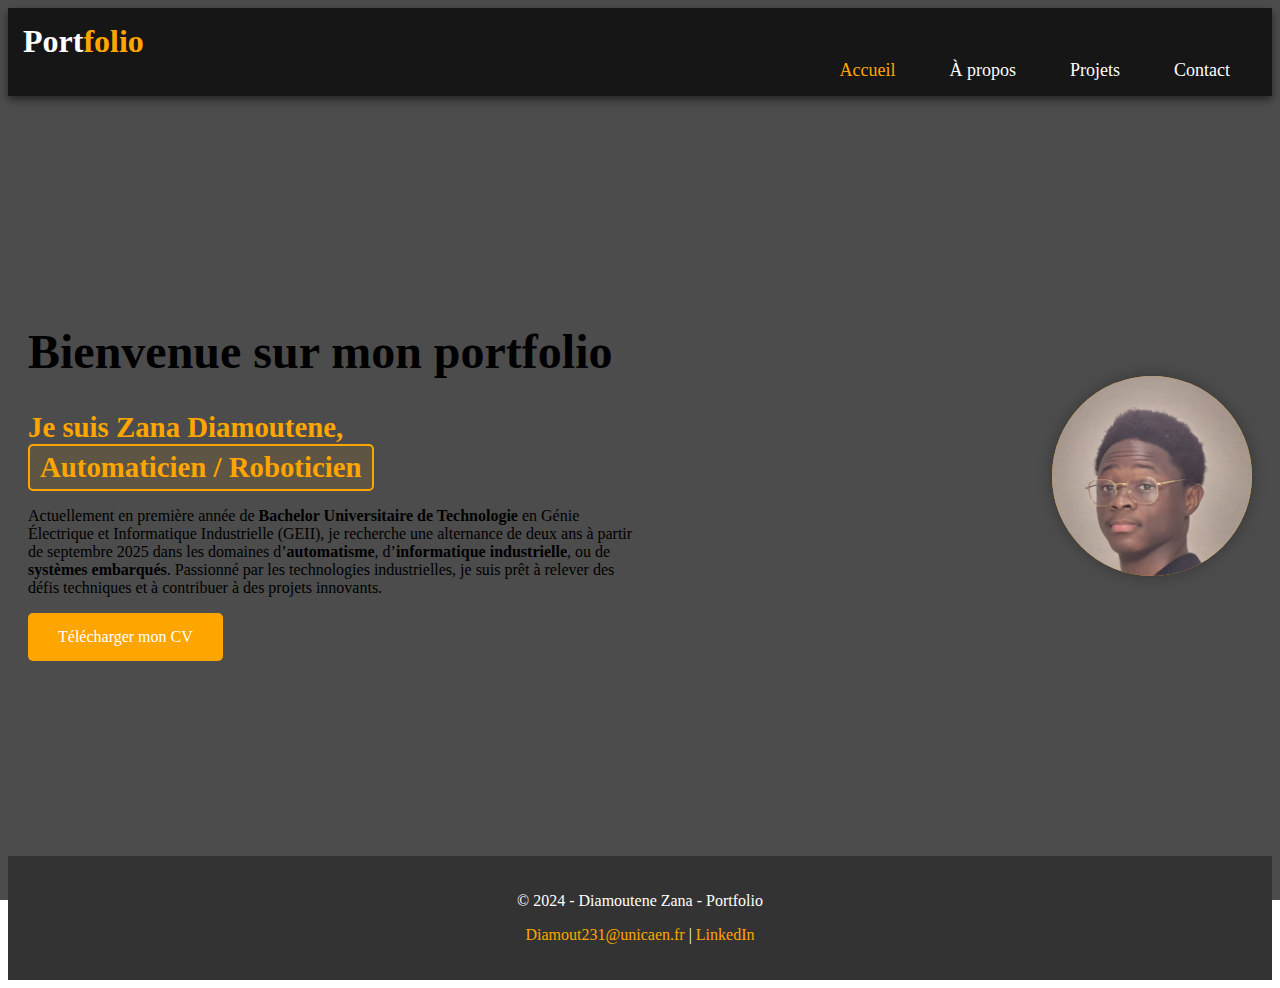
<file: index.html>
<!DOCTYPE html>
<html lang="fr">
<head>
    <meta charset="UTF-8">
    <meta name="description" content="Portfolio de Diamoutene Zana, étudiant en BUT Génie Électrique et Informatique Industrielle, spécialisé en automatismes et technologies industrielles.">
    <meta name="viewport" content="width=device-width, initial-scale=1.0">
    <meta name="google-site-verification" content="o0kNYzq9d428dN_teV4NtshcvAp1EkjfD2ZoIgLPiwQ" />
    <title>Diamoutene Zana - Portfolio</title>
    <link rel="stylesheet" type="text/css" href="public/css/style_page1.css">
</head>
<body>
    <nav>
        <a href="index.html" class="logo">Port<span>folio</span></a>
        <div class="navbar">
            <ul>
                <li><a href="index.html" class="active">Accueil</a></li>
                <li><a href="appropos.html">À propos</a></li>
                <li><a href="projet.html">Projets</a></li>
                <li><a href="contact.html">Contact</a></li>
            </ul>
        </div>
    </nav>

    <header>
        <div class="container">
            <div class="text">
                <h1>Bienvenue sur mon portfolio</h1>
                <h2>Je suis Zana Diamoutene, <span class="changes-text"></span></h2>
                <p>
                    Actuellement en première année de <strong>Bachelor Universitaire de Technologie</strong> 
                    en Génie Électrique et Informatique Industrielle (GEII), je recherche une alternance de deux ans à partir 
                    de septembre 2025 dans les domaines d’<strong>automatisme</strong>, d’<strong>informatique industrielle</strong>, ou de 
                    <strong>systèmes embarqués</strong>. Passionné par les technologies industrielles, je suis prêt à relever des défis 
                    techniques et à contribuer à des projets innovants.
                </p>
                <a href="public/image/ZANA-DIAMOUTENE.pdf" class="btn">Télécharger mon CV</a>
            </div>
            
            <div class="image-container">
                <div class="cercle">
                    <img src="public/image/IMG_4705.jpg" alt="Photo de Diamoutene Zana">
                </div>
            </div>
        </div>
    </header>

    <footer>
        <p>© 2024 - Diamoutene Zana - Portfolio</p>
        <p><a href="mailto:zana.diamoutene@example.com">Diamout231@unicaen.fr</a> | <a href="https://www.linkedin.com/in/zana-tidiane-diamoutene-832a29216/" target="_blank">LinkedIn</a></p>
    </footer>
    <script src="public/js/index.js"></script>
</body>
</html>
</file>
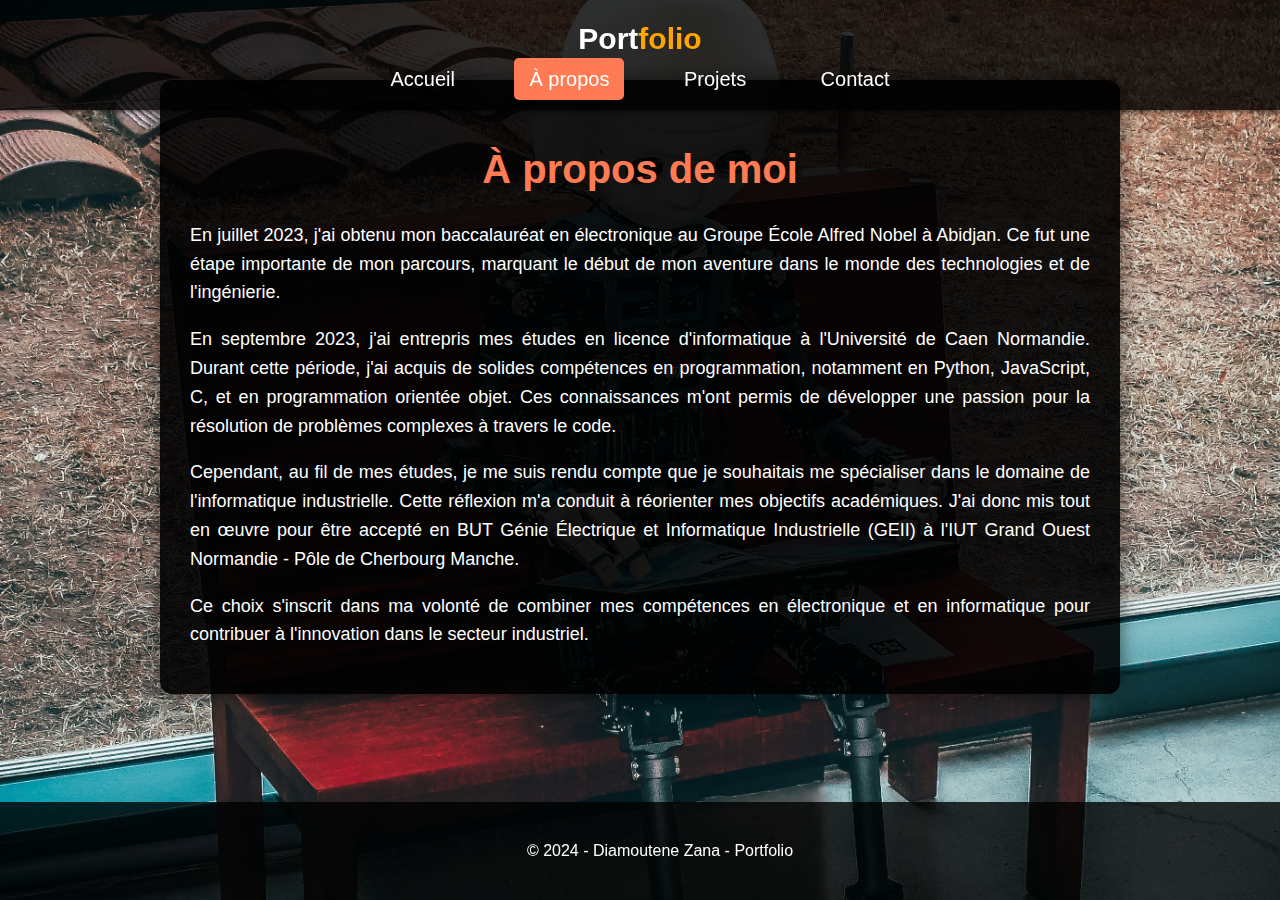
<file: appropos.html>
<!DOCTYPE html>
<html lang="fr">
<head>
    <link rel="stylesheet" type="text/css" href="css/style_page2.css">
    <title>À propos - Diamoutene Zana</title>
    <meta charset="UTF-8">

</head>
<body>

    <nav>
        <a href="index.html" class="logo">Port<span>folio</span></a>
        <div class="navbar">
            <ul>
                <li><a href="index.html">Accueil</a></li>
                <li><a href="appropos.html" class="active">À propos</a></li>
                <li><a href="projet.html">Projets</a></li>
                <li><a href="contact.html">Contact</a></li>
            </ul>
        </div>
    </nav>

    <div class="container">
        <div class="text">
            <h1>À propos de moi</h1>
            <p>En juillet 2023, j'ai obtenu mon baccalauréat en électronique au Groupe École Alfred Nobel à Abidjan. Ce fut une étape importante de mon parcours, marquant le début de mon aventure dans le monde des technologies et de l'ingénierie.</p>

            <p>En septembre 2023, j'ai entrepris mes études en licence d'informatique à l'Université de Caen Normandie. Durant cette période, j'ai acquis de solides compétences en programmation, notamment en Python, JavaScript, C, et en programmation orientée objet. Ces connaissances m'ont permis de développer une passion pour la résolution de problèmes complexes à travers le code.</p>

            <p>Cependant, au fil de mes études, je me suis rendu compte que je souhaitais me spécialiser dans le domaine de l'informatique industrielle. Cette réflexion m'a conduit à réorienter mes objectifs académiques. J'ai donc mis tout en œuvre pour être accepté en BUT Génie Électrique et Informatique Industrielle (GEII) à l'IUT Grand Ouest Normandie - Pôle de Cherbourg Manche.</p>

            <p>Ce choix s'inscrit dans ma volonté de combiner mes compétences en électronique et en informatique pour contribuer à l'innovation dans le secteur industriel.</p>
        </div>
    </div>

    <footer>
        <p>© 2024 - Diamoutene Zana - Portfolio</p>
    </footer>

    <!-- Insertion du script JavaScript -->
    <script src="js/appropos.js"></script>
</body>
</html>
</file>
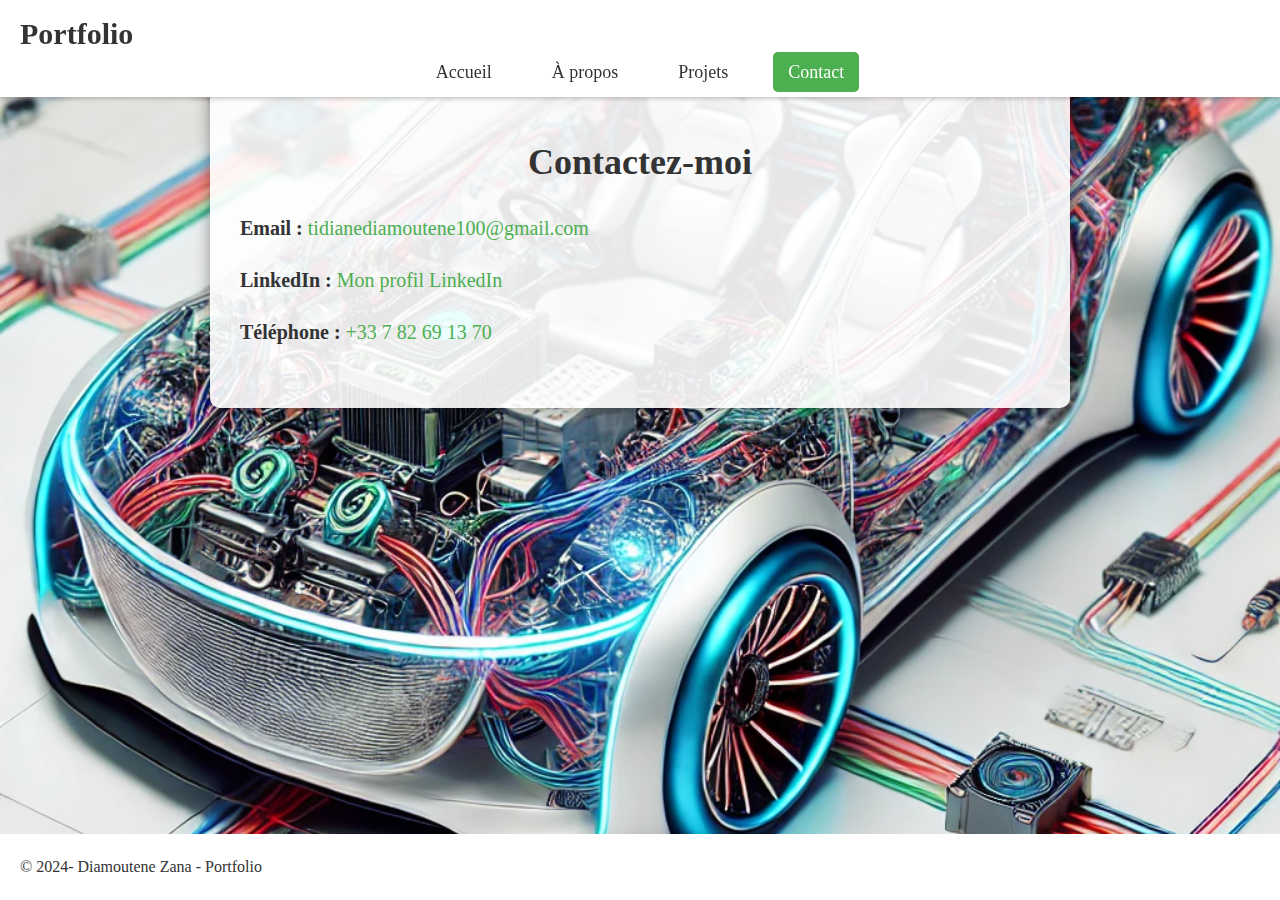
<file: conatct.html>
<!DOCTYPE html>
<html lang="fr">
<head>
    <link rel="stylesheet" href="css/style_page4.css">
    <title>Contact - Diamoutene Zana</title>
</head>
<body>

    <nav>
        <a href="index.html" class="logo">Port<span>folio</span></a>
        <div class="navbar">
            <ul>
                <li><a href="index.html">Accueil</a></li>
                <li><a href="appropos.html">À propos</a></li>
                <li><a href="projet.html">Projets</a></li>
                <li><a href="conatct.html"class="active">Contact</a></li>
            </ul>
        </div>
    </nav>

    <div class="container">
        <h1>Contactez-moi</h1>
        <div class="contact-info">
            <p><strong>Email :</strong> <a href="mailto:tidianediamoutene100@gmail.com">tidianediamoutene100@gmail.com</a></p>
            <p><strong>LinkedIn :</strong> <a href="https://www.linkedin.com/in/zana-tidiane-diamoutene-832a29216" target="_blank">Mon profil LinkedIn</a></p>
            <p><strong>Téléphone :</strong> <a href="tel:+33782691370">+33 7 82 69 13 70</a></p>
        </div>
    </div>

    <footer>
        <p>© 2024- Diamoutene Zana - Portfolio</p>
    </footer>

</body>
</html>
</file>
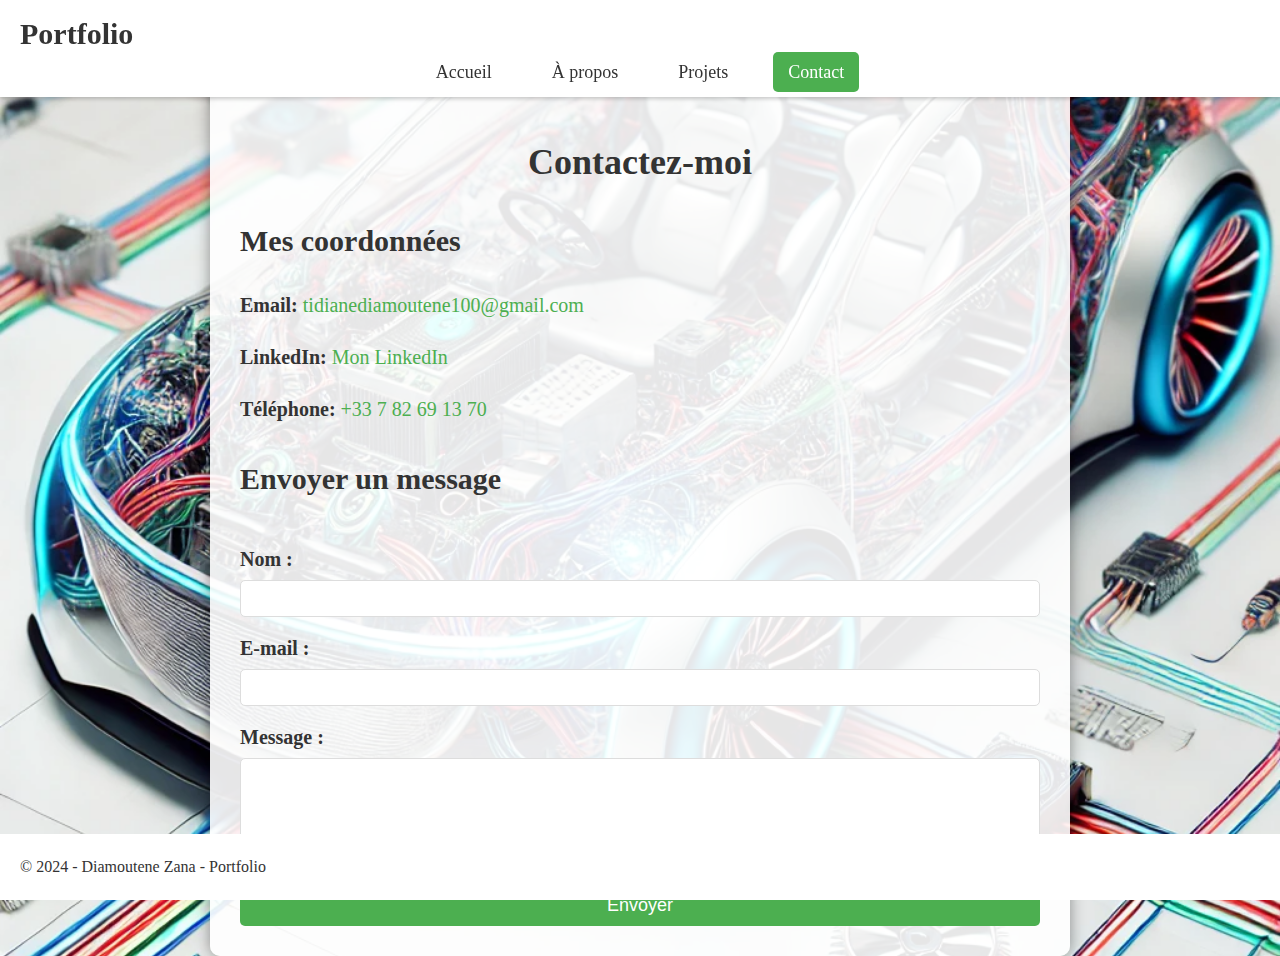
<file: contact.html>
<!DOCTYPE html>
<html lang="fr">
<head>
    <meta charset="UTF-8">
    <meta name="viewport" content="width=device-width, initial-scale=1.0">
    <link rel="stylesheet" href="css/style_page4.css">
    <title>Contact - Diamoutene Zana</title>
</head>
<body>

    <nav>
        <a href="index.html" class="logo">Port<span>folio</span></a>
        <div class="navbar">
            <ul>
                <li><a href="index.html">Accueil</a></li>
                <li><a href="appropos.html">À propos</a></li>
                <li><a href="projet.html">Projets</a></li>
                <li><a href="contact.html" class="active">Contact</a></li>
            </ul>
        </div>
    </nav>

    <div class="container">
        <h1>Contactez-moi</h1>
        
        <!-- Informations de contact -->
        <div class="contact-info">
            <h2>Mes coordonnées</h2>
            <p><strong>Email:</strong> <a href="mailto:tidianediamoutene100@gmail.com">tidianediamoutene100@gmail.com</a></p>
            <p><strong>LinkedIn:</strong> <a href="https://www.linkedin.com/in/zana-tidiane-diamoutene-832a29216" target="_blank">Mon LinkedIn</a></p>
            <p><strong>Téléphone:</strong> <a href="tel:+33782691370">+33 7 82 69 13 70</a></p>
        </div>

        <!-- Formulaire de contact -->
        <div class="form-container">
            <h2>Envoyer un message</h2>
            <form id="contactForm" action="https://formspree.io/f/xldrpbak" method="POST">
                <label for="name">Nom :</label>
                <input type="text" id="name" name="name" required>
                
                <label for="email">E-mail :</label>
                <input type="email" id="email" name="email" required>
                
                <label for="message">Message :</label>
                <textarea id="message" name="message" rows="6" required></textarea>
                
                <button type="submit">Envoyer</button>
            </form>
        </div>
    </div>

    <footer>
        <p>© 2024 - Diamoutene Zana - Portfolio</p>
    </footer>

    <!-- JavaScript -->
    <script src="js/contact.js"></script>
</body>
</html>
</file>
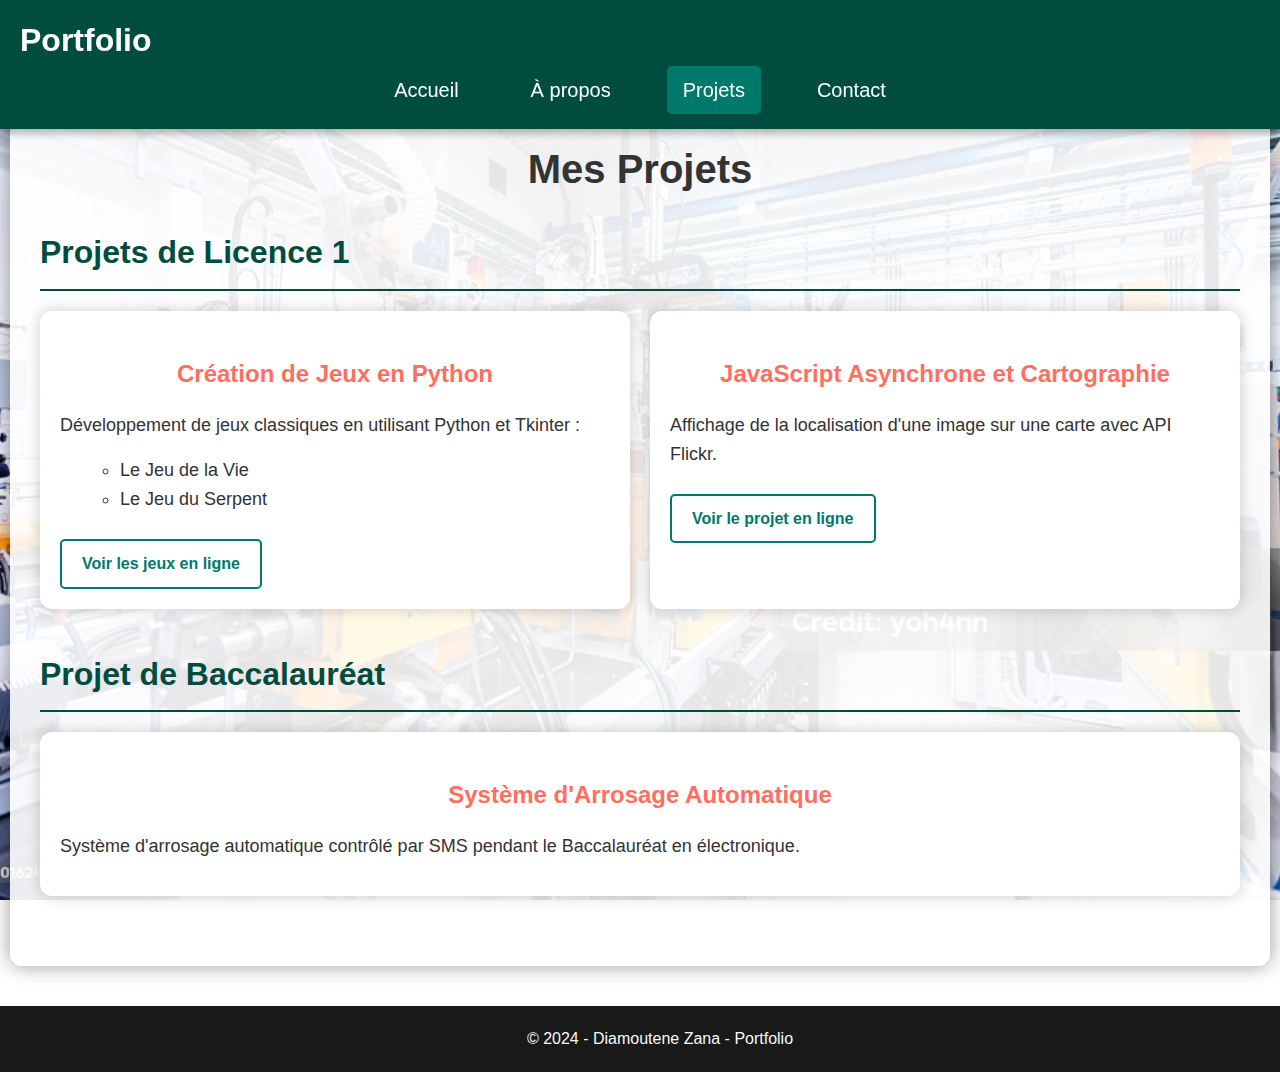
<file: projet.html>
<!DOCTYPE html>
<html lang="fr">
<head>
    <meta charset="UTF-8">
    <meta name="viewport" content="width=device-width, initial-scale=1.0">
    <link rel="stylesheet" href="css/style_page3.css">
    <title>Projets - Diamoutene Zana</title>
</head>
<body>
<nav>
    <a href="index.html" class="logo">Port<span>folio</span></a>
    <div class="navbar">
        <ul>
            <li><a href="index.html">Accueil</a></li>
            <li><a href="appropos.html">À propos</a></li>
            <li><a href="projet.html" class="active">Projets</a></li>
            <li><a href="contact.html">Contact</a></li>
        </ul>
    </div>
</nav>

<div class="container">
    <h1>Mes Projets</h1>

    <!-- Section des projets de Licence 1 -->
    <section class="project-section">
        <h2>Projets de Licence 1</h2>
        <div class="project-grid">
            <!-- Projet Création de Jeux en Python -->
            <div class="project-item">
                <h3>Création de Jeux en Python</h3>
                <p>Développement de jeux classiques en utilisant Python et Tkinter :</p>
                <ul>
                    <li>Le Jeu de la Vie</li>
                    <li>Le Jeu du Serpent</li>
                </ul>
                <a href="https://diamoutene1.github.io/jeu-python/" class="project-link" target="_blank">Voir les jeux en ligne</a>
            </div>

            <!-- Projet JavaScript Asynchrone et Cartographie -->
            <div class="project-item">
                <h3>JavaScript Asynchrone et Cartographie</h3>
                <p>Affichage de la localisation d'une image sur une carte avec API Flickr.</p>
                <a href="https://diamoutene1.github.io/projetflickr/" class="project-link" target="_blank">Voir le projet en ligne</a>
            </div>
        </div> <!-- Fin de la grille des projets de Licence 1 -->
    </section>

    <!-- Section du projet de Baccalauréat -->
    <section class="project-section">
        <h2>Projet de Baccalauréat</h2>
        <div class="project-item">
            <h3>Système d'Arrosage Automatique</h3>
            <p>Système d'arrosage automatique contrôlé par SMS pendant le Baccalauréat en électronique.</p>
        </div>
    </section>
</div> <!-- Fin du conteneur -->

<footer>
    <p>© 2024 - Diamoutene Zana - Portfolio</p>
</footer>

<script src="js/projet.js"></script>
</body>
</html>
</file>
<file: public/css/style_page1.css>
<<<<<<< HEAD
/* Corps principal */
body {
    background: url('../image/image1.jpg') no-repeat center center fixed;
    background-size: cover; /* S'assurer que l'image couvre tout l'écran */
    margin: 0;
    padding: 0;
    height: 100%;
    position: relative;
    color: #fff;
    font-family: 'Arial', sans-serif; /* Police plus moderne */
    max-width: 100%;
    overflow-x: hidden;  /* Évite le défilement horizontal */
}

body::before {
    content: "";
    position: absolute;
    top: 0;
    left: 0;
    width: 100%;
    height: 100%;
    background: rgba(0, 0, 0, 0.7); /* Overlay sombre pour améliorer la lisibilité */
    z-index: 1;
}

nav, .container, footer {
    position: relative;
    z-index: 2;
}

/* Logo et Navigation */
.logo {
    font-size: 2em;
    color: #fff;
    text-decoration: none;
    font-weight: 700;
    animation: glow 1.5s infinite alternate;
}

.logo span {
    color: #ffa500; /* Couleur d'accentuation */
}

nav {
    background-color: rgba(0, 0, 0, 0.7);
    padding: 15px;
    box-shadow: 0 4px 8px rgba(0, 0, 0, 0.5);
}

.navbar ul {
    list-style: none;
    display: flex;
    justify-content: flex-end;
    margin: 0;
    padding: 0;
}

.navbar ul li {
    margin: 0 15px;
}

.navbar a {
    color: #fff;
    text-decoration: none;
    font-size: 18px;
    padding: 8px 12px;
    transition: color 0.5s;
}

.navbar a:hover, .navbar .active {
    color: #ffa500; /* Couleur d'accentuation */
}

/* Container principal */
.container {
    display: flex;
    justify-content: space-between;
    align-items: center;
    min-height: 80vh;
    padding: 20px;
}

.text {
    max-width: 50%;
}

.text h1 {
    font-size: 3em;
    animation: fadeIn 2s ease-out, slideIn 3s ease-in-out; /* Animation pour le titre */
}

.text h2 {
    font-size: 1.8em;
    margin: 10px 0;
    color: #ffa500; /* Couleur d'accentuation */
}

.changes-text {
    display: inline-block; /* Garde le texte dans une seule ligne */
    padding: 5px 10px;
    background: rgba(255, 165, 0, 0.1); /* Arrière-plan léger */
    border: 2px solid #ffa500; /* Bordure orange pour encadrer l'animation */
    border-radius: 5px; /* Coins arrondis */
    min-width: 300px; /* Largeur minimale pour éviter les sauts visuels */
    text-align: center; /* Centrer le texte */
    color: #ffa500;
    font-weight: bold;
    white-space: nowrap; /* Empêche le retour à la ligne */
    transition: opacity 0.5s ease-in-out; /* Transition fluide de l'opacité */
}

/* Animation des changements de texte */
@keyframes fade-in-out {
    0%, 100% {
        opacity: 0; /* Commence et finit avec une opacité nulle */
    }
    20%, 80% {
        opacity: 1; /* Texte visible pendant le milieu de l'animation */
    }
}

/* Bouton */
.btn {
    display: inline-block;
    padding: 15px 30px;
    background: #ffa500;
    color: #fff;
    text-decoration: none;
    border-radius: 5px;
    margin-right: 10px;
    transition: background-color 0.3s, transform 0.3s;
}

.btn:hover {
    background: #ff8c00;
    transform: scale(1.05);
}

/* Image de présentation */
.image-container .cercle {
    width: 200px;
    height: 200px;
    background: #ffa500;
    border-radius: 50%;
    overflow: hidden;
    box-shadow: 0 0 15px rgba(0, 0, 0, 0.3);
}

.image-container img {
    width: 100%;
    object-fit: cover;
}

/* Footer */
footer {
    background-color: #333;
    color: #fff;
    text-align: center;
    padding: 20px;
}

footer a {
    color: #ffa500;
    text-decoration: none;
}

footer a:hover {
    text-decoration: underline;
}

/* Animations */
@keyframes glow {
    from {
        text-shadow: 0 0 5px #fff, 0 0 10px #ffa500, 0 0 20px #ffa500;
    }
    to {
        text-shadow: 0 0 10px #fff, 0 0 20px #ffa500, 0 0 30px #ffa500;
    }
}

@keyframes fadeIn {
    from {
        opacity: 0;
    }
    to {
        opacity: 1;
    }
}

@keyframes slideIn {
    from {
        transform: translateY(-20px);
    }
    to {
        transform: translateY(0);
    }
}

/* Media Queries pour rendre le site responsive */
@media (max-width: 768px) {
    .container {
        flex-direction: column;
        align-items: center;
        padding: 10px;
    }

    .text {
        max-width: 100%;
        text-align: center;
    }

    .text h1 {
        font-size: 2.5em;
    }

    .text h2 {
        font-size: 1.5em;
    }

    .image-container .cercle {
        width: 150px;
        height: 150px;
    }

    .btn {
        padding: 10px 20px;
    }
}

@media (max-width: 480px) {
    .text h1 {
        font-size: 2em;
    }

    .text h2 {
        font-size: 1.2em;
    }

    .navbar a {
        font-size: 16px;
    }

    .navbar ul {
        flex-direction: column;
        align-items: center;
    }

    .navbar ul li {
        margin: 10px 0;
    }
}
=======
/* Corps principal */
body {
    background: url('../image/image1.jpg') no-repeat center center fixed;
    background-size: cover; /* S'assurer que l'image couvre tout l'écran */
    margin: 0;
    padding: 0;
    height: 100%;
    position: relative;
    color: #fff;
    font-family: 'Arial', sans-serif; /* Police plus moderne */
    max-width: 100%;
    overflow-x: hidden;  /* Évite le défilement horizontal */
}

body::before {
    content: "";
    position: absolute;
    top: 0;
    left: 0;
    width: 100%;
    height: 100%;
    background: rgba(0, 0, 0, 0.7); /* Overlay sombre pour améliorer la lisibilité */
    z-index: 1;
}

nav, .container, footer {
    position: relative;
    z-index: 2;
}

/* Logo et Navigation */
.logo {
    font-size: 2em;
    color: #fff;
    text-decoration: none;
    font-weight: 700;
    animation: glow 1.5s infinite alternate;
}

.logo span {
    color: #ffa500; /* Couleur d'accentuation */
}

nav {
    background-color: rgba(0, 0, 0, 0.7);
    padding: 15px;
    box-shadow: 0 4px 8px rgba(0, 0, 0, 0.5);
}

.navbar ul {
    list-style: none;
    display: flex;
    justify-content: flex-end;
    margin: 0;
    padding: 0;
}

.navbar ul li {
    margin: 0 15px;
}

.navbar a {
    color: #fff;
    text-decoration: none;
    font-size: 18px;
    padding: 8px 12px;
    transition: color 0.5s;
}

.navbar a:hover, .navbar .active {
    color: #ffa500; /* Couleur d'accentuation */
}

/* Container principal */
.container {
    display: flex;
    justify-content: space-between;
    align-items: center;
    min-height: 80vh;
    padding: 20px;
}

.text {
    max-width: 50%;
}

.text h1 {
    font-size: 3em;
    animation: fadeIn 2s ease-out, slideIn 3s ease-in-out; /* Animation pour le titre */
}

.text h2 {
    font-size: 1.8em;
    margin: 10px 0;
    color: #ffa500; /* Couleur d'accentuation */
}

.changes-text {
    display: inline-block; /* Garde le texte dans une seule ligne */
    padding: 5px 10px;
    background: rgba(255, 165, 0, 0.1); /* Arrière-plan léger */
    border: 2px solid #ffa500; /* Bordure orange pour encadrer l'animation */
    border-radius: 5px; /* Coins arrondis */
    min-width: 300px; /* Largeur minimale pour éviter les sauts visuels */
    text-align: center; /* Centrer le texte */
    color: #ffa500;
    font-weight: bold;
    white-space: nowrap; /* Empêche le retour à la ligne */
    transition: opacity 0.5s ease-in-out; /* Transition fluide de l'opacité */
}

/* Animation des changements de texte */
@keyframes fade-in-out {
    0%, 100% {
        opacity: 0; /* Commence et finit avec une opacité nulle */
    }
    20%, 80% {
        opacity: 1; /* Texte visible pendant le milieu de l'animation */
    }
}

/* Bouton */
.btn {
    display: inline-block;
    padding: 15px 30px;
    background: #ffa500;
    color: #fff;
    text-decoration: none;
    border-radius: 5px;
    margin-right: 10px;
    transition: background-color 0.3s, transform 0.3s;
}

.btn:hover {
    background: #ff8c00;
    transform: scale(1.05);
}

/* Image de présentation */
.image-container .cercle {
    width: 200px;
    height: 200px;
    background: #ffa500;
    border-radius: 50%;
    overflow: hidden;
    box-shadow: 0 0 15px rgba(0, 0, 0, 0.3);
}

.image-container img {
    width: 100%;
    object-fit: cover;
}

/* Footer */
footer {
    background-color: #333;
    color: #fff;
    text-align: center;
    padding: 20px;
}

footer a {
    color: #ffa500;
    text-decoration: none;
}

footer a:hover {
    text-decoration: underline;
}

/* Animations */
@keyframes glow {
    from {
        text-shadow: 0 0 5px #fff, 0 0 10px #ffa500, 0 0 20px #ffa500;
    }
    to {
        text-shadow: 0 0 10px #fff, 0 0 20px #ffa500, 0 0 30px #ffa500;
    }
}

@keyframes fadeIn {
    from {
        opacity: 0;
    }
    to {
        opacity: 1;
    }
}

@keyframes slideIn {
    from {
        transform: translateY(-20px);
    }
    to {
        transform: translateY(0);
    }
}

/* Media Queries pour rendre le site responsive */
@media (max-width: 768px) {
    .container {
        flex-direction: column;
        align-items: center;
        padding: 10px;
    }

    .text {
        max-width: 100%;
        text-align: center;
    }

    .text h1 {
        font-size: 2.5em;
    }

    .text h2 {
        font-size: 1.5em;
    }

    .image-container .cercle {
        width: 150px;
        height: 150px;
    }

    .btn {
        padding: 10px 20px;
    }
}

@media (max-width: 480px) {
    .text h1 {
        font-size: 2em;
    }

    .text h2 {
        font-size: 1.2em;
    }

    .navbar a {
        font-size: 16px;
    }

    .navbar ul {
        flex-direction: column;
        align-items: center;
    }

    .navbar ul li {
        margin: 10px 0;
    }
}
>>>>>>> 1fe21adc4af827cf6bc0bbda689313e2156e4544
</file>
<file: css/style_page2.css>
/* Définition de la police principale */
body {
    font-family: 'Arial', sans-serif;
    color: #ffffff;
    margin: 0;
    padding: 0;
    background: url('../image/image2.jpg') no-repeat center center fixed;
    background-size: cover;
    line-height: 1.6;
    overflow-x: hidden; /* Empêcher le débordement horizontal */
}

/* Style pour la navigation */
nav {
    background: rgba(0, 0, 0, 0.8); /* Menu semi-transparent */
    padding: 15px 0;
    text-align: center;
    box-shadow: 0 2px 4px rgba(0, 0, 0, 0.5); /* Ombre portée */
    animation: slideDown 1s ease-out; /* Animation de la navigation */
    position: fixed;
    width: 100%;
    top: 0;
    z-index: 1000;
}

nav .logo {
    color: #fff;
    font-size: 30px;
    font-weight: bold;
    text-decoration: none;
    animation: fadeIn 2s ease-in; /* Animation du logo */
}

nav .logo span {
    color: #ffa500; /* Couleur d'accentuation pour le texte "folio" */
}

nav .navbar ul {
    list-style: none;
    padding: 0;
    margin: 0;
}

nav .navbar ul li {
    display: inline;
    margin: 0 20px;
    animation: fadeIn 2s ease-in; /* Animation des éléments de la navbar */
}

nav .navbar ul li a {
    color: #fff;
    text-decoration: none;
    font-size: 20px;
    padding: 10px 15px;
    border-radius: 5px;
    transition: background-color 0.3s ease-in-out;
}

nav .navbar ul li a:hover,
nav .navbar ul li a.active {
    background: #ff7b54; /* Couleur de survol et active */
    color: #ffffff;
}

/* Container principal */
.container {
    max-width: 900px;
    margin: auto;
    padding: 30px;
    background: rgba(0, 0, 0, 0.9); /* Fond plus sombre pour le texte */
    border-radius: 12px;
    box-shadow: 0 0 20px rgba(0, 0, 0, 0.6);
    margin-top: 80px; /* Ajuster le margin-top pour laisser de l'espace pour la navigation fixe */
    animation: fadeInUp 1.5s ease-out; /* Animation du container */
}

.container h1 {
    font-size: 40px;
    margin-bottom: 20px;
    color: #ff7b54;
    text-align: center;
    animation: fadeInUp 2s ease-out; /* Animation du titre */
}

.container p {
    font-size: 18px;
    margin-bottom: 15px;
    text-align: justify;
    animation: fadeInUp 2s ease-out; /* Animation des paragraphes */
}

/* Style pour le footer */
footer {
    text-align: center;
    padding: 20px;
    background: rgba(0, 0, 0, 0.8); /* Footer semi-transparent */
    color: #ffffff;
    position: fixed;
    width: 100%;
    bottom: 0;
    animation: fadeIn 3s ease-in; /* Animation du footer */
}

/* Définition des animations */
@keyframes slideDown {
    from {
        transform: translateY(-100%);
        opacity: 0;
    }
    to {
        transform: translateY(0);
        opacity: 1;
    }
}

@keyframes fadeIn {
    from {
        opacity: 0;
    }
    to {
        opacity: 1;
    }
}

@keyframes fadeInUp {
    from {
        transform: translateY(20px);
        opacity: 0;
    }
    to {
        transform: translateY(0);
        opacity: 1;
    }
}
</file>
<file: css/style_page4.css>
/* Définition de la police principale et des couleurs */
body {
    font-family: 'Georgia', serif;
    color: #333333;
    margin: 0;
    padding: 0;
    background: url('../image/image4.jpg') no-repeat center center fixed;
    background-size: cover;
    line-height: 1.6;
    animation: backgroundFade 15s infinite alternate ease-in-out; /* Effet de fondu subtil pour l'arrière-plan */
}

/* Style pour la navigation */
nav {
    background: #ffffff; /* Couleur de fond claire */
    padding: 10px 0;
    box-shadow: 0 2px 4px rgba(0, 0, 0, 0.2); /* Ombre légère */
    position: fixed;
    width: 100%;
    top: 0;
    z-index: 1000;
    animation: slideInFromTop 1s ease-out; /* Glissement doux depuis le haut pour la navigation */
}

nav .logo {
    color: #333333;
    font-size: 30px;
    font-weight: bold;
    text-decoration: none;
    padding-left: 20px;
    animation: rotateIn 1s ease-in; /* Effet de rotation pour le logo */
}

nav .navbar ul {
    list-style: none;
    padding: 0;
    margin: 0;
    display: flex;
    justify-content: center;
    animation: fadeInMenu 1.5s ease-in; /* Apparition progressive pour les liens de la navbar */
}

nav .navbar ul li {
    margin: 0 15px;
    animation: pulsate 2s infinite alternate; /* Effet de pulsation douce pour chaque élément de la navbar */
}

nav .navbar ul li a {
    color: #333333;
    text-decoration: none;
    font-size: 18px;
    padding: 10px 15px;
    border-radius: 5px;
    transition: background 0.3s, color 0.3s;
}

nav .navbar ul li a:hover,
nav .navbar ul li a.active {
    background: #4caf50; /* Couleur de survol différente */
    color: #ffffff;
    animation: colorShift 0.5s ease-in-out; /* Animation de changement de couleur lors du survol */
}

/* Style pour le conteneur de contact */
.container {
    max-width: 800px;
    margin: auto;
    padding: 30px;
    background: rgba(255, 255, 255, 0.9); /* Fond blanc semi-transparent pour le contraste */
    border-radius: 10px;
    box-shadow: 0 0 15px rgba(0, 0, 0, 0.4);
    margin-top: 80px; /* Espace pour la barre de navigation fixe */
    animation: slideInFromBottom 1s ease-out; /* Glissement doux depuis le bas pour le conteneur */
}

.container h1 {
    font-size: 36px;
    margin-bottom: 20px;
    color: #333333;
    text-align: center;
    animation: textFocusIn 1.5s ease-out; /* Mise en avant du texte par un effet de focus */
}

/* Informations de contact */
.contact-info {
    font-size: 20px;
    margin-bottom: 30px;
}

.contact-info p {
    margin-bottom: 15px;
    animation: fadeInText 2s ease-in; /* Apparition progressive du texte */
}

.contact-info a {
    color: #4caf50; /* Couleur des liens */
    text-decoration: none;
    animation: bounceInLink 1.5s ease-out; /* Apparition avec un léger rebond pour les liens */
}

.contact-info a:hover {
    text-decoration: underline;
    animation: underlineGrow 0.3s ease-in-out; /* Animation d'agrandissement du soulignement au survol */
}

/* Style pour le formulaire de contact */
.form-container {
    font-size: 20px;
}

.form-container form {
    display: flex;
    flex-direction: column;
}

.form-container label {
    margin-top: 15px;
    font-weight: bold;
}

.form-container input,
.form-container textarea {
    margin-top: 5px;
    padding: 10px;
    border-radius: 5px;
    border: 1px solid #ddd;
}

.form-container button {
    margin-top: 15px;
    padding: 10px;
    border: none;
    border-radius: 5px;
    background-color: #4caf50;
    color: white;
    font-size: 18px;
    cursor: pointer;
}

.form-container button:hover {
    background-color: #45a049;
}

/* Style pour le footer */
footer {
    text-align: relative;
    padding: 20px;
    background: #ffffff; /* Couleur sombre pour contraster avec le fond de page */
    color: #333333;
    position: fixed;
    width: 100%;
    bottom: 0;
    animation: footerFadeIn 2s ease-in; /* Apparition progressive du footer */
}

footer p {
    margin: 0;
}

/* Définition des animations */
@keyframes backgroundFade {
    0% { opacity: 1; }
    100% { opacity: 0.8; }
}

@keyframes slideInFromTop {
    from {
        transform: translateY(-100%);
        opacity: 0;
    }
    to {
        transform: translateY(0);
        opacity: 1;
    }
}

@keyframes slideInFromBottom {
    from {
        transform: translateY(100%);
        opacity: 0;
    }
    to {
        transform: translateY(0);
        opacity: 1;
    }
}

@keyframes rotateIn {
    from {
        transform: rotate(-360deg);
        opacity: 0;
    }
    to {
        transform: rotate(0deg);
        opacity: 1;
    }
}

@keyframes fadeInMenu {
    from {
        opacity: 0;
    }
    to {
        opacity: 1;
    }
}

@keyframes pulsate {
    0% { transform: scale(1); }
    100% { transform: scale(1.05); }
}

@keyframes colorShift {
    from { background-color: #4caf50; }
    to { background-color: #66bb6a; }
}

@keyframes textFocusIn {
    from {
        letter-spacing: -0.5em;
        filter: blur(12px);
        opacity: 0;
    }
    to {
        filter: blur(0px);
        opacity: 1;
    }
}

@keyframes fadeInText {
    from {
        opacity: 0;
    }
    to {
        opacity: 1;
    }
}

@keyframes bounceInLink {
    0% { transform: scale(0.8); opacity: 0; }
    50% { transform: scale(1.1); opacity: 1; }
    100% { transform: scale(1); }
}

@keyframes underlineGrow {
    from { text-decoration-width: 0; }
    to { text-decoration-width: 100%; }
}

@keyframes footerFadeIn {
    from { opacity: 0; }
    to { opacity: 1; }
}
</file>
<file: css/style_page3.css>
/* Définition de la police principale et des couleurs */
body {
    font-family: 'Verdana', sans-serif;
    color: #333333;
    margin: 0;
    padding: 0;
    background: url('../image/image3.jpg') no-repeat center center fixed;
    background-size: cover;
    line-height: 1.6;
    animation: backgroundPan 30s infinite linear, backgroundFade 20s infinite alternate ease-in-out;
}

/* Animation de défilement de l'image de fond */
@keyframes backgroundPan {
    0% {
        background-position: 0% 0%;
    }
    100% {
        background-position: 100% 100%;
    }
}

/* Animation de fondu et de changement de couleur */
@keyframes backgroundFade {
    0% {
        background-color: rgba(255, 255, 255, 0.5);
    }
    50% {
        background-color: rgba(255, 255, 255, 0.8);
    }
    100% {
        background-color: rgba(255, 255, 255, 0.5);
    }
}

/* Style pour le lien vers le projet */
.project-link,
.project-link1 {
    color: #00796b;
    font-weight: bold;
    text-decoration: none;
    display: inline-block;
    margin-top: 10px;
    padding: 10px 20px;
    border: 2px solid #00796b;
    border-radius: 5px;
    transition: background-color 0.3s, color 0.3s;
}

.project-link:hover,
.project-link1:hover {
    background-color: #00796b;
    color: #ffffff;
}

/* Style pour la navigation */
nav {
    background: #004d40;
    padding: 15px 0;
    box-shadow: 0 4px 8px rgba(0, 0, 0, 0.3);
    position: fixed;
    width: 100%;
    top: 0;
    z-index: 1000;
    animation: slideInDown 1s ease-out;
}

nav .logo {
    color: #ffffff;
    font-size: 32px;
    font-weight: bold;
    text-decoration: none;
    padding-left: 20px;
    animation: fadeIn 2s ease-in;
}

nav .navbar ul {
    list-style: none;
    padding: 0;
    margin: 0;
    display: flex;
    justify-content: center;
}

nav .navbar ul li {
    margin: 0 20px;
    animation: bounceIn 1.5s ease-in-out;
}

nav .navbar ul li a {
    color: #ffffff;
    text-decoration: none;
    font-size: 20px;
    padding: 8px 16px;
    display: block;
    border-radius: 5px;
    transition: background 0.3s, color 0.3s;
}

nav .navbar ul li a:hover,
nav .navbar ul li a.active {
    background: #00796b;
    color: #ffffff;
}

/* Style pour le conteneur des projets */
.container {
    max-width: 1200px;
    margin: auto;
    padding: 30px;
    background: rgba(255, 255, 255, 0.9);
    border-radius: 12px;
    box-shadow: 0 0 20px rgba(0, 0, 0, 0.4);
    margin-top: 80px;
    animation: fadeInUp 2s ease-out;
}

.container h1 {
    font-size: 40px;
    margin-bottom: 20px;
    color: #333333;
    text-align: center;
    animation: zoomIn 1.5s ease-out;
}

/* Section des projets */
.project-section {
    margin-bottom: 40px;
}

.project-section h2 {
    font-size: 32px;
    margin-bottom: 20px;
    color: #004d40;
    border-bottom: 2px solid #004d40;
    padding-bottom: 10px;
    animation: slideInDown 1s ease-out;
}

.project-grid {
    display: grid;
    grid-template-columns: 1fr 1fr;
    gap: 20px;
}

/* Les éléments de projet */
.project-item {
    background: #ffffff;
    border-radius: 12px;
    box-shadow: 0 0 15px rgba(0, 0, 0, 0.2);
    padding: 20px;
    animation: fadeInUp 1.5s ease-out;
}

.project-item h3 {
    font-size: 24px;
    margin-bottom: 15px;
    color: #ff6f61;
    text-align: center;
    animation: slideInLeft 1.5s ease-out;
}

.project-item p {
    font-size: 18px;
    margin-bottom: 15px;
    text-align: left;
    animation: slideInRight 1.5s ease-out;
}

.project-item ul {
    list-style-type: circle;
    margin-left: 20px;
}

.project-item ul li {
    font-size: 18px;
    animation: fadeIn 1.5s ease-in;
}

/* Style pour les vidéos */
.video-wrapper {
    margin: 15px 0;
    border-radius: 12px;
    box-shadow: 0 0 15px rgba(0, 0, 0, 0.3);
}

video {
    width: 100%;
    border-radius: 12px;
}

/* Style pour le footer */
footer {
    text-align: center;
    padding: 20px;
    background: rgba(0, 0, 0, 0.9);
    color: #f8f8f8;
    position: relative;
    width: 100%;
    margin-top: 40px;
    clear: both;
}

footer p {
    margin: 0;
}

/* Styles responsive */
@media (max-width: 768px) {
    .project-grid {
        grid-template-columns: 1fr;
    }
}

@media (max-width: 480px) {
    .container h1 {
        font-size: 24px;
    }

    .project-section h2 {
        font-size: 24px;
    }

    .project-item h3 {
        font-size: 20px;
    }

    .project-item p {
        font-size: 16px;
    }

    .project-item ul li {
        font-size: 16px;
    }
}
</file>
